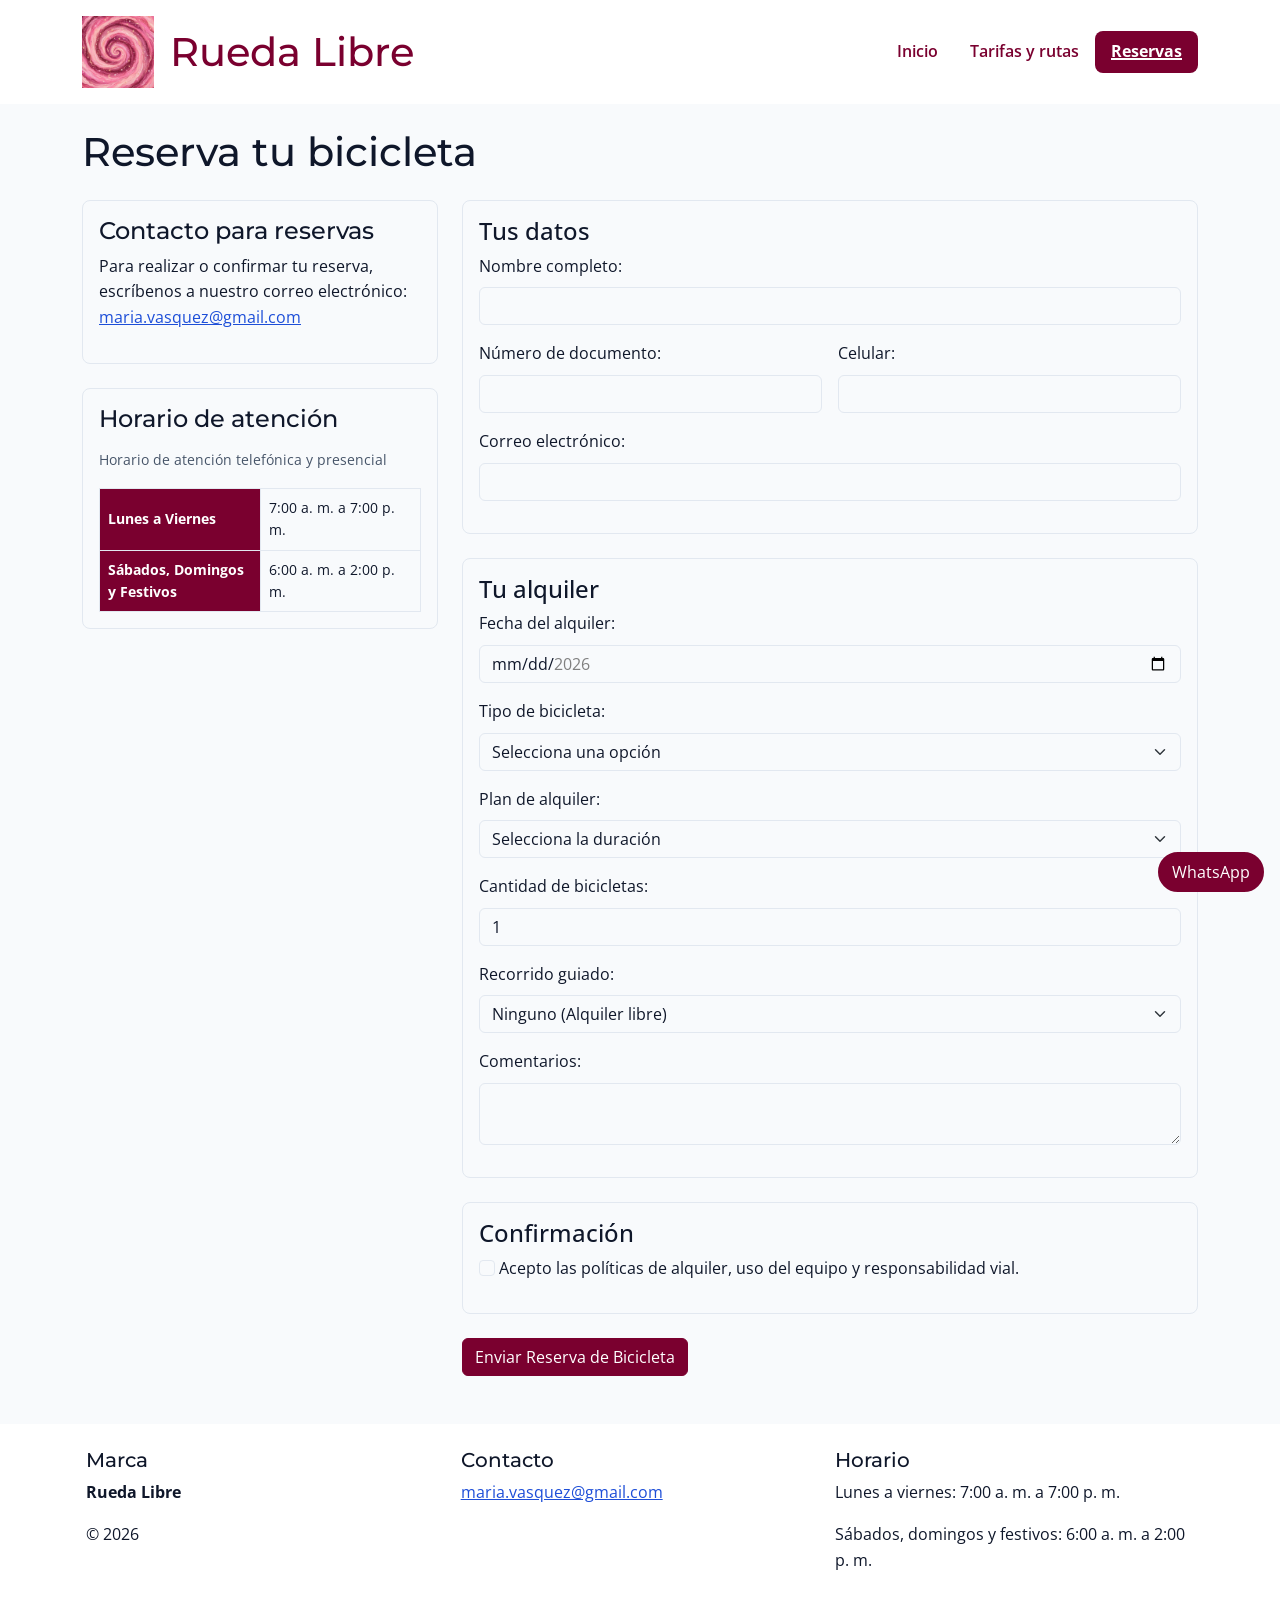
<file: Rueda-libre-main/reservas.html>
<!DOCTYPE html>
<html lang="es">
<head>
    <meta charset="UTF-8">
    <meta name="viewport" content="width=device-width, initial-scale=1.0">
    <title>Reserva tu bicicleta - Rueda Libre</title>
    <link rel="preconnect" href="https://fonts.googleapis.com">
    <link rel="preconnect" href="https://fonts.gstatic.com" crossorigin>
    <link href="https://fonts.googleapis.com/css2?family=Montserrat:wght@600;700&family=Open+Sans:wght@400;600;700&display=swap" rel="stylesheet">
    <link href="https://cdn.jsdelivr.net/npm/bootstrap@5.3.8/dist/css/bootstrap.min.css" rel="stylesheet" integrity="sha384-sRIl4kxILFvY47J16cr9ZwB07vP4J8+LH7qKQnuqkuIAvNWLzeN8tE5YBujZqJLB" crossorigin="anonymous">
    <link rel="stylesheet" href="css/styles.css">
</head>
<body class="bootstrap-theme pb-5">
    <header class="bg-white py-3">
        <div class="container d-flex flex-column flex-md-row align-items-center justify-content-between gap-3">
            <a class="d-flex align-items-center gap-3 text-decoration-none" href="index.html">
                <img src="img/nav.jpg" alt="Logo de Rueda Libre" width="72">
                <span class="h1 mb-0 brand-title">Rueda Libre</span>
            </a>
            <nav aria-label="Navegación principal">
                <ul id="menu" class="nav justify-content-center">
                    <li class="nav-item"><a class="nav-link" href="index.html">Inicio</a></li>
                    <li class="nav-item"><a class="nav-link" href="tarifas.html">Tarifas y rutas</a></li>
                    <li class="nav-item"><a class="nav-link activo" href="reservas.html" aria-current="page">Reservas</a></li>
                </ul>
            </nav>
        </div>
    </header>
    <main class="container my-4">
        <h1 class="mb-4">Reserva tu bicicleta</h1>
        <div class="row g-4 align-items-start">
            <aside class="col-12 col-md-4">
                <section class="card mb-4" aria-labelledby="sec-contacto">
                    <div class="card-body">
                        <h2 class="card-title h4" id="sec-contacto">Contacto para reservas</h2>
                        <p>
                            Para realizar o confirmar tu reserva, escríbenos a nuestro correo electrónico:
                            <a href="mailto:maria.vasquez@gmail.com">maria.vasquez@gmail.com</a>
                        </p>
                    </div>
                </section>

                <section class="card" aria-labelledby="sec-horario">
                    <div class="card-body">
                        <h2 class="card-title h4" id="sec-horario">Horario de atención</h2>
                        <div class="table-scroll">
                            <table>
                                <caption>Horario de atención telefónica y presencial</caption>
                                <tbody>
                                    <tr>
                                        <th scope="row">Lunes a Viernes</th>
                                        <td>7:00 a. m. a 7:00 p. m.</td>
                                    </tr>
                                    <tr>
                                        <th scope="row">Sábados, Domingos y Festivos</th>
                                        <td>6:00 a. m. a 2:00 p. m.</td>
                                    </tr>
                                </tbody>
                            </table>
                        </div>
                    </div>
                </section>
            </aside>

            <form class="col-12 col-md-8" action="" method="post">
            <fieldset class="card card-body mb-4">
                <legend class="h4">Tus datos</legend>
                <div class="mb-3">
                    <label class="form-label" for="nombre">Nombre completo:</label>
                    <input class="form-control" type="text" id="nombre" name="nombre_completo" minlength="3" required>
                </div>
                <div class="row g-3">
                    <div class="col-12 col-md-6 mb-3">
                        <label class="form-label" for="documento">Número de documento:</label>
                        <input class="form-control" type="text" id="documento" name="numero_documento" pattern="[0-9]{6,10}" title="Debe contener entre 6 y 10 dígitos numéricos" required>
                    </div>
                    <div class="col-12 col-md-6 mb-3">
                        <label class="form-label" for="celular">Celular:</label>
                        <input class="form-control" type="tel" id="celular" name="celular_contacto" pattern="3[0-9]{9}" title="Debe tener 10 dígitos y empezar por 3" required>
                    </div>
                </div>
                <div class="mb-3">
                    <label class="form-label" for="email">Correo electrónico:</label>
                    <input class="form-control" type="email" id="email" name="correo_electronico" required>
                </div>
            </fieldset>

            <fieldset class="card card-body mb-4">
                <legend class="h4">Tu alquiler</legend>
                <div class="mb-3">
                    <label class="form-label" for="fecha">Fecha del alquiler:</label>
                    <input class="form-control" type="date" id="fecha" name="fecha_alquiler" min="2026-11-01" max="2026-12-31" required>
                </div>
                <div class="mb-3">
                    <label class="form-label" for="tipo_bici">Tipo de bicicleta:</label>
                    <select class="form-select" id="tipo_bici" name="tipo_bicicleta" required>
                        <option value="" disabled selected>Selecciona una opción</option>
                        <option value="urbana">Urbana</option>
                        <option value="montana">Montaña</option>
                        <option value="electrica">Eléctrica</option>
                    </select>
                </div>
                <div class="mb-3">
                    <label class="form-label" for="plan">Plan de alquiler:</label>
                    <select class="form-select" id="plan" name="plan_alquiler" required>
                        <option value="" disabled selected>Selecciona la duración</option>
                        <option value="1_hora">1 hora</option>
                        <option value="medio_dia">Medio día</option>
                        <option value="dia_completo">Día completo</option>
                    </select>
                </div>
                <div class="mb-3">
                    <label class="form-label" for="cantidad">Cantidad de bicicletas:</label>
                    <input class="form-control" type="number" id="cantidad" name="cantidad_bicicletas" value="1" min="1" max="6" required>
                </div>
                <div class="mb-3">
                    <label class="form-label" for="guia">Recorrido guiado:</label>
                    <select class="form-select" id="guia" name="recorrido_guiado" required>
                        <option value="ninguno">Ninguno (Alquiler libre)</option>
                        <option value="ruta_1">Ruta Turística Histórica</option>
                        <option value="ruta_2">Ruta de la Naturaleza / Montaña</option>
                        <option value="ruta_3">Ruta Nocturna de la Ciudad</option>
                    </select>
                </div>
                <div class="mb-3">
                    <label class="form-label" for="comentarios">Comentarios:</label>
                    <textarea class="form-control" id="comentarios" name="comentarios" maxlength="300"></textarea>
                </div>
            </fieldset>

            <fieldset class="card card-body mb-4">
                <legend class="h4">Confirmación</legend>
                <p>
                    <label for="politicas">
                        <input class="form-check-input" type="checkbox" id="politicas" name="politicas_aceptadas" value="si" required>
                        Acepto las políticas de alquiler, uso del equipo y responsabilidad vial.
                    </label>
                </p>
            </fieldset>

            <button class="btn btn-primary" type="submit">Enviar Reserva de Bicicleta</button>
            </form>
        </div>
    </main>

    <footer class="bg-white mt-5 py-4">
        <div class="container row g-3 mx-auto">
            <div class="col-12 col-md-4">
                <h2 class="h5">Marca</h2>
                <p><strong>Rueda Libre</strong></p>
                <p>&copy; 2026</p>
            </div>
            <div class="col-12 col-md-4">
                <h2 class="h5">Contacto</h2>
                <p><a href="mailto: maria.vasquez@gmail.com">maria.vasquez@gmail.com</a></p>
            </div>
            <div class="col-12 col-md-4">
                <h2 class="h5">Horario</h2>
                <p>Lunes a viernes: 7:00 a. m. a 7:00 p. m.</p>
                <p>Sábados, domingos y festivos: 6:00 a. m. a 2:00 p. m.</p>
            </div>
        </div>
    </footer>
    <a class="whatsapp-link btn btn-primary position-fixed bottom-0 end-0 me-3 mb-2 z-3 rounded-pill" href="https://wa.me/?text=Hola%2C%20quiero%20informaci%C3%B3n%20sobre%20Rueda%20Libre" target="_blank" rel="noopener noreferrer" aria-label="Contactar por WhatsApp">
        WhatsApp
    </a>
</body>
</html>
</file>
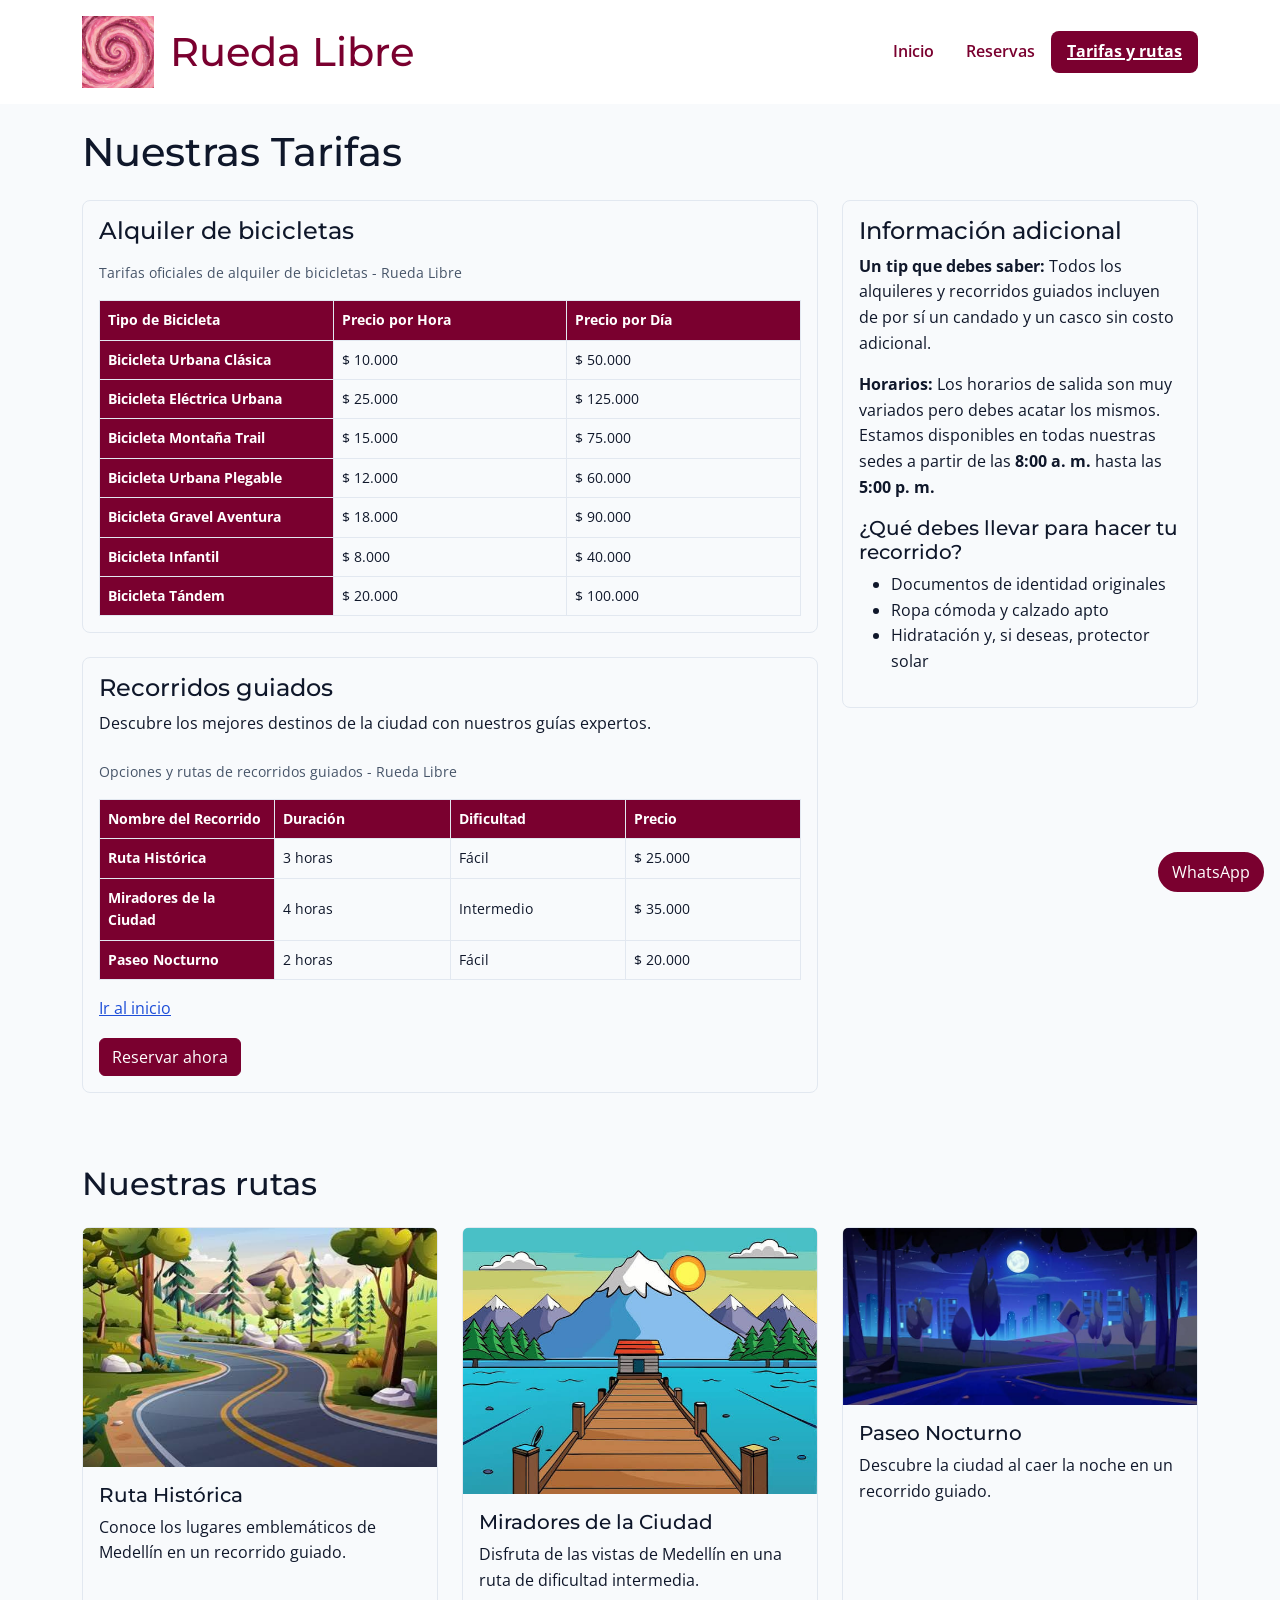
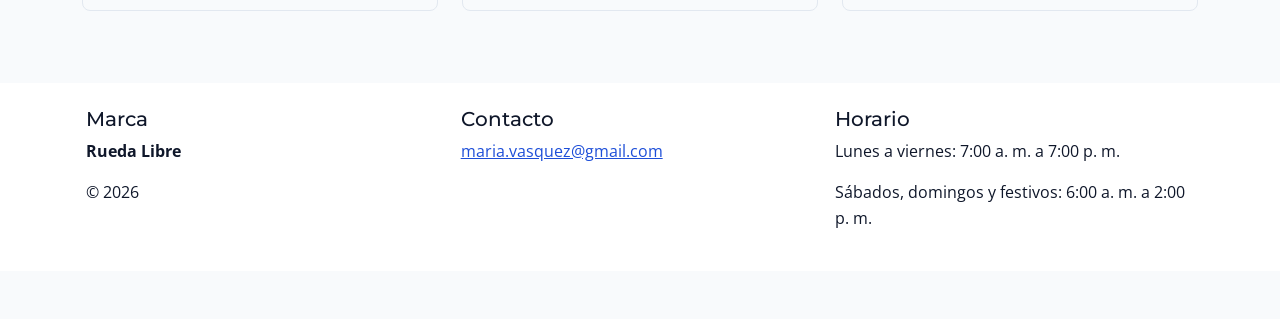
<file: Rueda-libre-main/tarifas.html>
<!DOCTYPE html>
<html lang="es">
<head>
    <meta charset="UTF-8">
    <meta name="viewport" content="width=device-width, initial-scale=1.0">
    <title>Tarifas y Rutas - Rueda Libre</title>
    <link rel="preconnect" href="https://fonts.googleapis.com">
    <link rel="preconnect" href="https://fonts.gstatic.com" crossorigin>
    <link href="https://fonts.googleapis.com/css2?family=Montserrat:wght@600;700&family=Open+Sans:wght@400;600;700&display=swap" rel="stylesheet">
    <link href="https://cdn.jsdelivr.net/npm/bootstrap@5.3.8/dist/css/bootstrap.min.css" rel="stylesheet" integrity="sha384-sRIl4kxILFvY47J16cr9ZwB07vP4J8+LH7qKQnuqkuIAvNWLzeN8tE5YBujZqJLB" crossorigin="anonymous">
    <link rel="stylesheet" href="css/styles.css">
</head>
<body class="bootstrap-theme pb-5">
    <header class="bg-white py-3">
        <div class="container d-flex flex-column flex-md-row align-items-center justify-content-between gap-3">
            <a class="d-flex align-items-center gap-3 text-decoration-none" href="index.html">
                <img src="img/nav.jpg" alt="Logo de Rueda Libre" width="72">
                <span class="h1 mb-0 brand-title">Rueda Libre</span>
            </a>
            <nav aria-label="Navegación principal">
                <ul id="menu" class="nav justify-content-center">
                    <li class="nav-item"><a class="nav-link" href="index.html">Inicio</a></li>
                    <li class="nav-item"><a class="nav-link" href="reservas.html">Reservas</a></li>
                    <li class="nav-item"><a class="nav-link activo" href="tarifas.html" aria-current="page">Tarifas y rutas</a></li>
                </ul>
            </nav>
        </div>
    </header>

    <main class="container my-4">
        <h1 class="mb-4">Nuestras Tarifas</h1>
        <div class="row g-4">
            <div class="col-12 col-lg-8">
                <section class="card mb-4">
                    <div class="card-body">
                        <h2 class="card-title h4">Alquiler de bicicletas</h2>
                        <div class="table-scroll">
                            <table>
                                <caption>Tarifas oficiales de alquiler de bicicletas - Rueda Libre</caption>
                                <thead>
                                    <tr>
                                        <th scope="col">Tipo de Bicicleta</th>
                                        <th scope="col">Precio por Hora</th>
                                        <th scope="col">Precio por Día</th>
                                    </tr>
                                </thead>
                                <tbody>
                                    <tr>
                                        <th scope="row">Bicicleta Urbana Clásica</th>
                                        <td>$ 10.000</td>
                                        <td>$ 50.000</td>
                                    </tr>
                                    <tr>
                                        <th scope="row">Bicicleta Eléctrica Urbana</th>
                                        <td>$ 25.000</td>
                                        <td>$ 125.000</td>
                                    </tr>
                                    <tr>
                                        <th scope="row">Bicicleta Montaña Trail</th>
                                        <td>$ 15.000</td>
                                        <td>$ 75.000</td>
                                    </tr>
                                    <tr>
                                        <th scope="row">Bicicleta Urbana Plegable</th>
                                        <td>$ 12.000</td>
                                        <td>$ 60.000</td>
                                    </tr>
                                    <tr>
                                        <th scope="row">Bicicleta Gravel Aventura</th>
                                        <td>$ 18.000</td>
                                        <td>$ 90.000</td>
                                    </tr>
                                    <tr>
                                        <th scope="row">Bicicleta Infantil</th>
                                        <td>$ 8.000</td>
                                        <td>$ 40.000</td>
                                    </tr>
                                    <tr>
                                        <th scope="row">Bicicleta Tándem</th>
                                        <td>$ 20.000</td>
                                        <td>$ 100.000</td>
                                    </tr>
                                </tbody>
                            </table>
                        </div>
                    </div>
                </section>

                <section class="card mb-4" id="recorridos">
                    <div class="card-body">
                        <h2 class="card-title h4">Recorridos guiados</h2>
                        <p>Descubre los mejores destinos de la ciudad con nuestros guías expertos.</p>
                        <div class="table-scroll">
                            <table>
                                <caption>Opciones y rutas de recorridos guiados - Rueda Libre</caption>
                                <thead>
                                    <tr>
                                        <th scope="col">Nombre del Recorrido</th>
                                        <th scope="col">Duración</th>
                                        <th scope="col">Dificultad</th>
                                        <th scope="col">Precio</th>
                                    </tr>
                                </thead>
                                <tbody>
                                    <tr>
                                        <th scope="row">Ruta Histórica</th>
                                        <td>3 horas</td>
                                        <td>Fácil</td>
                                        <td>$ 25.000</td>
                                    </tr>
                                    <tr>
                                        <th scope="row">Miradores de la Ciudad</th>
                                        <td>4 horas</td>
                                        <td>Intermedio</td>
                                        <td>$ 35.000</td>
                                    </tr>
                                    <tr>
                                        <th scope="row">Paseo Nocturno</th>
                                        <td>2 horas</td>
                                        <td>Fácil</td>
                                        <td>$ 20.000</td>
                                    </tr>
                                </tbody>
                            </table>
                        </div>
                        <p class="mt-3"><a href="index.html">Ir al inicio</a></p>
                        <a class="btn btn-primary" href="reservas.html">Reservar ahora</a>
                    </div>
                </section>
            </div>

            <aside class="col-12 col-lg-4">
                <section class="card">
                    <div class="card-body">
                        <h2 class="card-title h4">Información adicional</h2>
                        <p><strong>Un tip que debes saber:</strong> Todos los alquileres y recorridos guiados incluyen de por sí un candado y un casco sin costo adicional.</p>
                        <p><strong>Horarios:</strong> Los horarios de salida son muy variados pero debes acatar los mismos. Estamos disponibles en todas nuestras sedes a partir de las <strong>8:00 a. m.</strong> hasta las <strong>5:00 p. m.</strong></p>
                        <h3 class="h5">¿Qué debes llevar para hacer tu recorrido?</h3>
                        <ul>
                            <li>Documentos de identidad originales</li>
                            <li>Ropa cómoda y calzado apto</li>
                            <li>Hidratación y, si deseas, protector solar</li>
                        </ul>
                    </div>
                </section>
            </aside>

            <section class="col-12 py-4" id="rutas-galeria">
                <h2 class="mb-4">Nuestras rutas</h2>
                <div class="row row-cols-1 row-cols-md-2 row-cols-lg-3 g-4">
                <article class="col">
                    <div class="card h-100">
                        <img class="card-img-top img-fluid object-fit-cover" src="img/rutahistorica.jpeg" alt="Recorrido por lugares históricos de la ciudad">
                        <div class="card-body">
                            <h3 class="card-title h5">Ruta Histórica</h3>
                            <p class="card-text">Conoce los lugares emblemáticos de Medellín en un recorrido guiado.</p>
                        </div>
                    </div>
                </article>
                <article class="col">
                    <div class="card h-100">
                        <img class="card-img-top img-fluid object-fit-cover" src="img/mirador.jpeg" alt="Ruta de montaña con vistas panorámicas">
                        <div class="card-body">
                            <h3 class="card-title h5">Miradores de la Ciudad</h3>
                            <p class="card-text">Disfruta de las vistas de Medellín en una ruta de dificultad intermedia.</p>
                        </div>
                    </div>
                </article>
                <article class="col">
                    <div class="card h-100">
                        <img class="card-img-top img-fluid object-fit-cover" src="img/paseonocturno.jpeg" alt="Bicicleta preparada para un paseo nocturno">
                        <div class="card-body">
                            <h3 class="card-title h5">Paseo Nocturno</h3>
                            <p class="card-text">Descubre la ciudad al caer la noche en un recorrido guiado.</p>
                        </div>
                    </div>
                </article>
                </div>
            </section>
            </div>
        </div>
    </main>

    <footer class="bg-white mt-5 py-4">
        <div class="container row g-3 mx-auto">
            <div class="col-12 col-md-4">
                <h2 class="h5">Marca</h2>
                <p><strong>Rueda Libre</strong></p>
                <p>&copy; 2026</p>
            </div>
            <div class="col-12 col-md-4">
                <h2 class="h5">Contacto</h2>
                <p><a href="mailto:maria.vasquez@gmail.com">maria.vasquez@gmail.com</a></p>
            </div>
            <div class="col-12 col-md-4">
                <h2 class="h5">Horario</h2>
                <p>Lunes a viernes: 7:00 a. m. a 7:00 p. m.</p>
                <p>Sábados, domingos y festivos: 6:00 a. m. a 2:00 p. m.</p>
            </div>
        </div>
    </footer>
    <a class="whatsapp-link btn btn-primary position-fixed bottom-0 end-0 me-3 mb-2 z-3 rounded-pill" href="https://wa.me/?text=Hola%2C%20quiero%20informaci%C3%B3n%20sobre%20Rueda%20Libre" target="_blank" rel="noopener noreferrer" aria-label="Contactar por WhatsApp">
        WhatsApp
    </a>
</body>
</html>
</file>
<file: Rueda-libre-main/css/styles.css>
:root {
    --color-page: #F8FAFC;
    --color-surface: #FFFFFF;
    --color-text: #0F172A;
    --color-text-secondary: #475569;
    --color-button: #7a002f;
    --color-link: #7a002f;
    --color-border: #E2E8F0;

    --bs-body-color: var(--color-text);
    --bs-body-bg: var(--color-page);
    --bs-body-font-family: "Open Sans", Arial, sans-serif;
    --bs-body-line-height: 1.6;
    --bs-emphasis-color: var(--color-text);
    --bs-secondary-color: var(--color-text-secondary);
    --bs-tertiary-color: var(--color-text-secondary);
    --bs-secondary-bg: var(--color-surface);
    --bs-tertiary-bg: var(--color-page);
    --bs-border-color: var(--color-border);
    --bs-focus-ring-color: rgba(37, 99, 235, 0.25);
    --bs-primary: var(--color-button);
    --bs-primary-rgb: 37, 99, 235;
    --bs-link-color: var(--color-link);
    --bs-link-color-rgb: 29, 78, 216;
    --bs-link-hover-color: var(--color-link);
    --bs-link-hover-color-rgb: 29, 78, 216;

    --font-heading: "Montserrat", Arial, sans-serif;
}

::selection {
    color: var(--color-surface);
    background-color: var(--color-button);
}

h1,
h2,
h3,
h4,
h5,
h6 {
    font-family: var(--font-heading);
}

.brand-title {
    font-family: var(--font-heading);
    color: #7a002f
}

.card {
    --bs-card-border-color: var(--color-border);
    --bs-card-border-radius: 0.5rem;
}

.btn-primary {
    --bs-btn-bg: var(--color-button);
    --bs-btn-border-color: var(--color-button);
    --bs-btn-hover-bg: var(--color-link);
    --bs-btn-hover-border-color: var(--color-link);
    --bs-btn-active-bg: var(--color-link);
    --bs-btn-active-border-color: var(--color-link);
    --bs-btn-focus-shadow-rgb: 37, 99, 235;
}

#menu .nav-link {
    border-radius: 0.5rem;
    font-weight: 600;
}

#menu .nav-link.activo,
#menu .nav-link:hover {
    color: var(--color-surface);
    background-color: var(--color-button);
}

#menu .nav-link.activo {
    font-weight: 700;
    text-decoration: underline;
    text-decoration-thickness: 2px;
}

.table-scroll {
    width: 100%;
    min-width: 0;
    overflow-x: auto;
}

table {
    width: 100%;
    table-layout: fixed;
    border-collapse: collapse;
    font-size: 0.75rem;
}

caption {
    caption-side: top;
    margin-bottom: 0.5rem;
    color: var(--color-text-secondary);
    text-align: left;
}

th,
td {
    padding: 0.25rem;
    border: 1px solid var(--color-border);
    text-align: left;
    overflow-wrap: anywhere;
}

th {
    color: var(--color-surface);
    background-color: var(--color-button);
}

.form-control:focus,
.form-select:focus {
    border-color: var(--color-button);
    box-shadow: 0 0 0 0.25rem var(--bs-focus-ring-color);
}

.form-check-input {
    accent-color: var(--color-button);
}

.whatsapp-link {
    border: 2px solid var(--color-button);
}

.whatsapp-link:hover,
.whatsapp-link:focus-visible {
    color: var(--color-button);
    background-color: var(--color-surface);
}

a:focus-visible,
button:focus-visible,
.form-control:focus-visible,
.form-select:focus-visible,
.form-check-input:focus-visible {
    outline: 3px solid var(--color-button);
    outline-offset: 3px;
}

@media (min-width: 768px) {
    table {
        font-size: 0.875rem;
    }

    th,
    td {
        padding: 0.5rem;
    }
}
</file>
